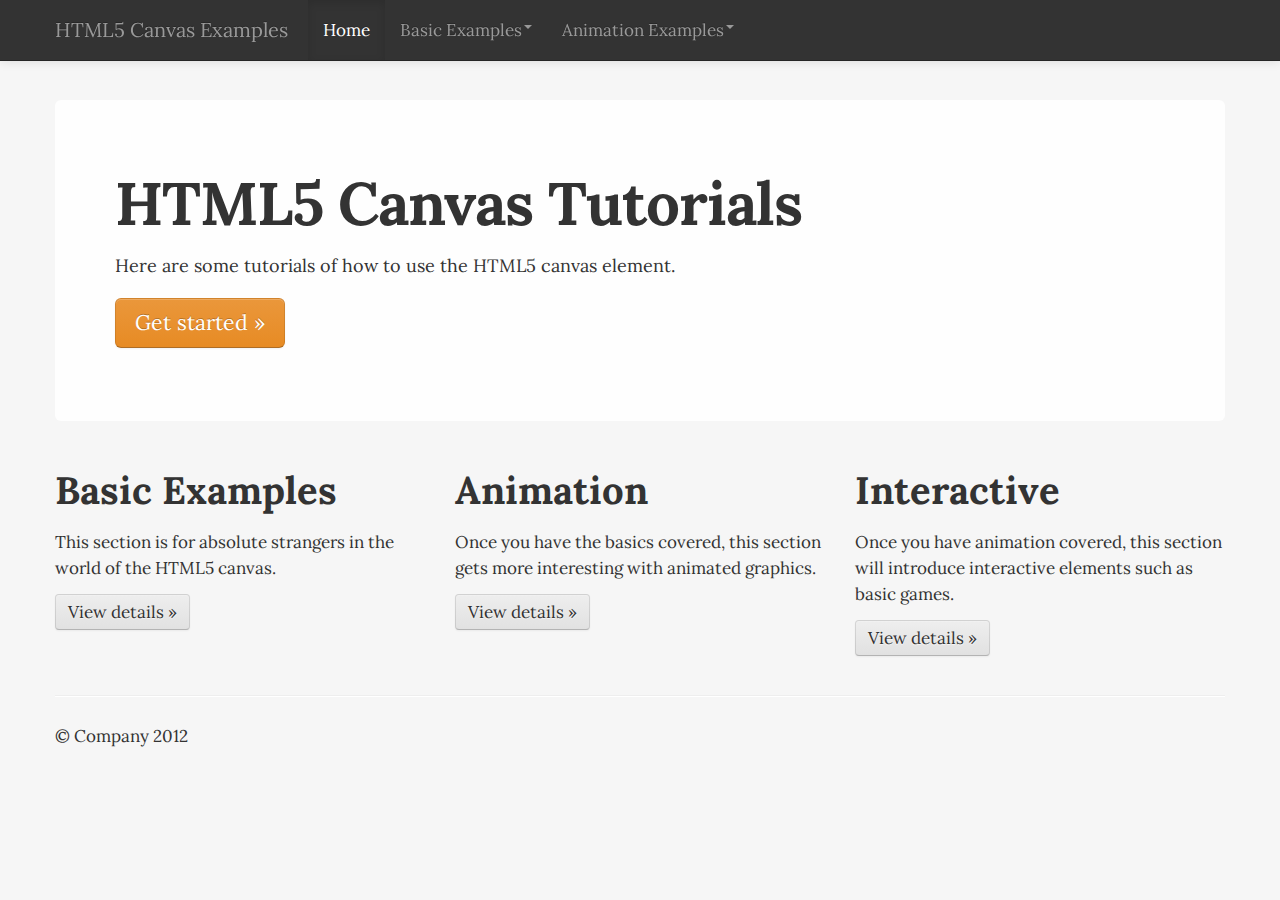
<file: canvas/index.html>
<!DOCTYPE html>
<!--[if lt IE 7]>      <html class="no-js lt-ie9 lt-ie8 lt-ie7"> <![endif]-->
<!--[if IE 7]>         <html class="no-js lt-ie9 lt-ie8"> <![endif]-->
<!--[if IE 8]>         <html class="no-js lt-ie9"> <![endif]-->
<!--[if gt IE 8]><!--> <html class="no-js"> <!--<![endif]-->
    <head>
        <meta charset="utf-8">
        <meta http-equiv="X-UA-Compatible" content="IE=edge,chrome=1">
        <title></title>
        <meta name="description" content="">
        <meta name="viewport" content="width=device-width">

        <link rel="stylesheet" href="css/bootstrap.min.css">       
        <link rel="stylesheet" href="css/bootstrap-responsive.min.css">
        <link rel="stylesheet" href="css/main.css">

        <script src="js/vendor/modernizr-2.6.2-respond-1.1.0.min.js"></script>
    </head>
    <body>
        <!--[if lt IE 7]>
            <p class="chromeframe">You are using an <strong>outdated</strong> browser. Please <a href="http://browsehappy.com/">upgrade your browser</a> or <a href="http://www.google.com/chromeframe/?redirect=true">activate Google Chrome Frame</a> to improve your experience.</p>
        <![endif]-->

        <div class="navbar navbar-inverse navbar-fixed-top">
            <div class="navbar-inner">
                <div class="container">
                    <a class="btn btn-navbar" data-toggle="collapse" data-target=".nav-collapse">
                        <span class="icon-bar"></span>
                        <span class="icon-bar"></span>
                        <span class="icon-bar"></span>
                    </a>
                    <a class="brand" href="#">HTML5 Canvas Examples</a>
                    <div class="nav-collapse collapse">
                        <ul class="nav">
                            <li class="active"><a href="index.html#">Home</a></li>
        					<!--                    
							<li><a href="#about">About</a></li>
                            <li><a href="#contact">Contact</a></li>
							-->
                           
                        </ul>                        
                    </div><!--/.nav-collapse -->
                </div>
            </div>
        </div>

        <div class="container">

            <!-- Main hero unit for a primary marketing message or call to action -->
            <div class="hero-unit">
                <h1>HTML5 Canvas Tutorials</h1>
                <p>Here are some tutorials of how to use the HTML5 canvas element. <br></p>
                <p><a class="btn btn-primary btn-large">Get started &raquo;</a></p>
            </div>

            <!-- Example row of columns -->
            <div class="row">
                <div class="span4">
                    <h2>Basic Examples</h2>
                    <p>This section is for absolute strangers in the world of the HTML5 canvas. </p>
                    <p><a class="btn" href="#">View details &raquo;</a></p>
                </div>
                <div class="span4">
                    <h2>Animation</h2>
                    <p>Once you have the basics covered, this section gets more interesting with animated graphics. </p>
                    <p><a class="btn" href="#">View details &raquo;</a></p>
               </div>
                <div class="span4">
                    <h2>Interactive</h2>
                    <p>Once you have animation covered, this section will introduce interactive elements such as basic games.</p>
                    <p><a class="btn" href="#">View details &raquo;</a></p>
                </div>
            </div>

            <hr>

            <footer>
                <p>&copy; Company 2012</p>
            </footer>

        </div> <!-- /container -->

        <script src="//ajax.googleapis.com/ajax/libs/jquery/1.9.1/jquery.min.js"></script>
        <script>window.jQuery || document.write('<script src="js/vendor/jquery-1.9.1.min.js"><\/script>')</script>

        <script src="js/vendor/bootstrap.min.js"></script>

        <script src="js/main.js"></script>
		<script src="js/navigation.js"></script>
    </body>
</html>
</file>
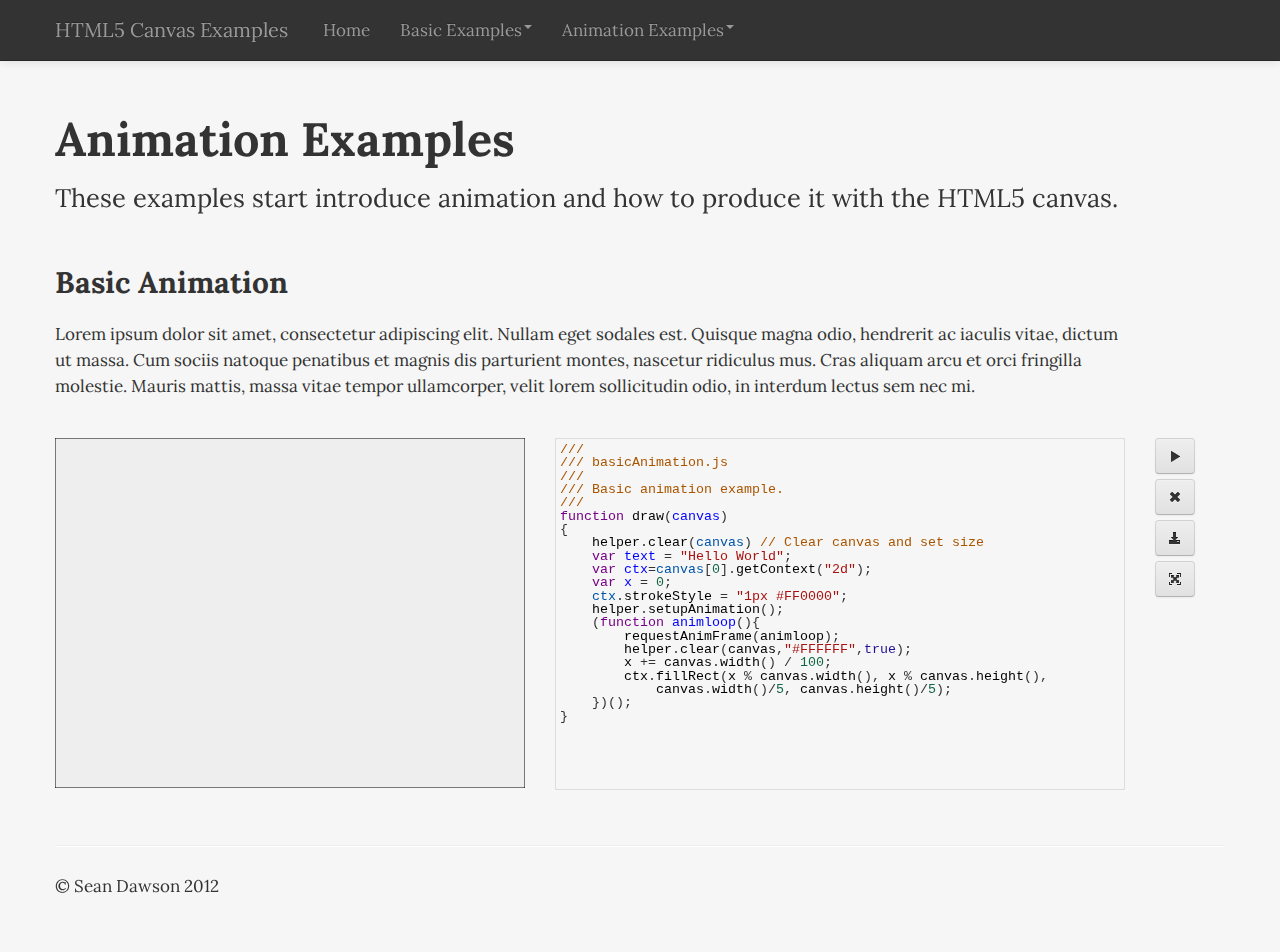
<file: canvas/animation.html>
<!DOCTYPE html>
<!--[if lt IE 7]>      <html class="no-js lt-ie9 lt-ie8 lt-ie7"> <![endif]-->
<!--[if IE 7]>         <html class="no-js lt-ie9 lt-ie8"> <![endif]-->
<!--[if IE 8]>         <html class="no-js lt-ie9"> <![endif]-->
<!--[if gt IE 8]><!--> <html class="no-js"> <!--<![endif]-->
    <head>
        <meta charset="utf-8">
        <meta http-equiv="X-UA-Compatible" content="IE=edge,chrome=1">
        <title></title>
        <meta name="description" content="">
        <meta name="viewport" content="width=device-width">

        <link rel="stylesheet" href="css/bootstrap.min.css">
        <link rel="stylesheet" href="css/bootstrap-responsive.min.css">
		<link rel="stylesheet" href="css/codemirror.css">
        <link rel="stylesheet" href="css/main.css">


        <script src="js/vendor/modernizr-2.6.2-respond-1.1.0.min.js"></script>
    </head>
    <body>
        <!--[if lt IE 7]>
            <p class="chromeframe">You are using an <strong>outdated</strong> browser. Please <a href="http://browsehappy.com/">upgrade your browser</a> or <a href="http://www.google.com/chromeframe/?redirect=true">activate Google Chrome Frame</a> to improve your experience.</p>
        <![endif]-->

        <!-- This code is taken from http://twitter.github.com/bootstrap/examples/hero.html -->

        <div class="navbar navbar-inverse navbar-fixed-top">
            <div class="navbar-inner">
                <div class="container">
                    <a class="btn btn-navbar" data-toggle="collapse" data-target=".nav-collapse">
                        <span class="icon-bar"></span>
                        <span class="icon-bar"></span>
                        <span class="icon-bar"></span>
                    </a>
                    <a class="brand" href="#">HTML5 Canvas Examples</a>
                    <div class="nav-collapse collapse">
                        <ul class="nav">
                            <li><a href="index.html#">Home</a></li>
        					<!--                    
							<li><a href="#about">About</a></li>
                            <li><a href="#contact">Contact</a></li>
							-->
                            
                        </ul>                        
                    </div><!--/.nav-collapse -->
                </div>
            </div>
        </div>

        <div id="exampleContainer" class="container">
			<header>
				<h1>Animation Examples</h1>
				<p class="lead">
					These examples start introduce animation and how to produce it with the HTML5 canvas.
					<br>
				</p>
            </header>
			
			

			
			
            <footer>
				<hr>
                <p>&copy; Sean Dawson 2012</p>
            </footer>

        </div> <!-- /container -->

        <script src="http://code.jquery.com/jquery-1.9.1.min.js"></script>
        <script>window.jQuery || document.write('<script src="js/vendor/jquery-1.9.1.min.js"><\/script>')</script>

        <script src="js/vendor/bootstrap.min.js"></script>
		<script src="js/beautify.js"></script>
		<script src="js/codemirror.js"></script>
		<script src="js/javascript.js"></script>
		<script src="js/helper.js"></script>
        <script src="js/main.js"></script>
		<script src="js/navigation.js"></script>
        <script src="js/animation-examples.js"></script>
    </body>
</html>
</file>
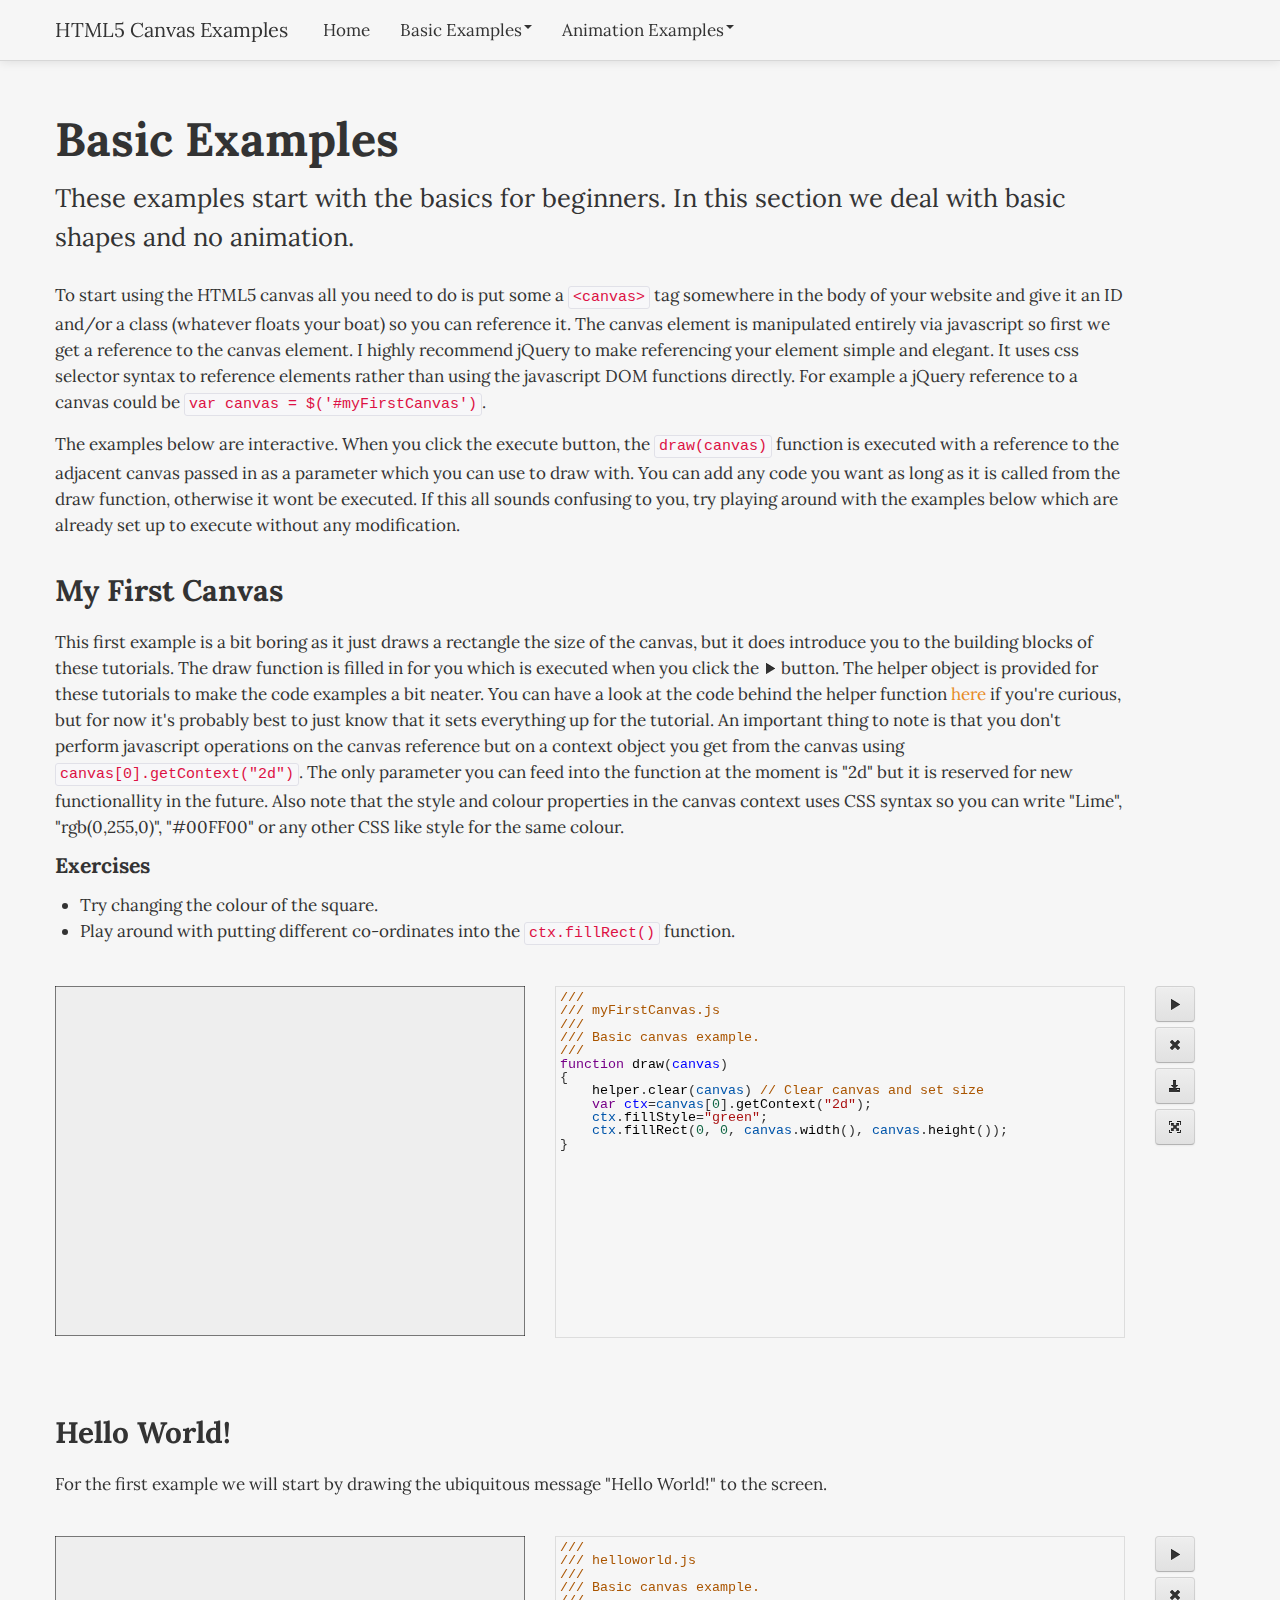
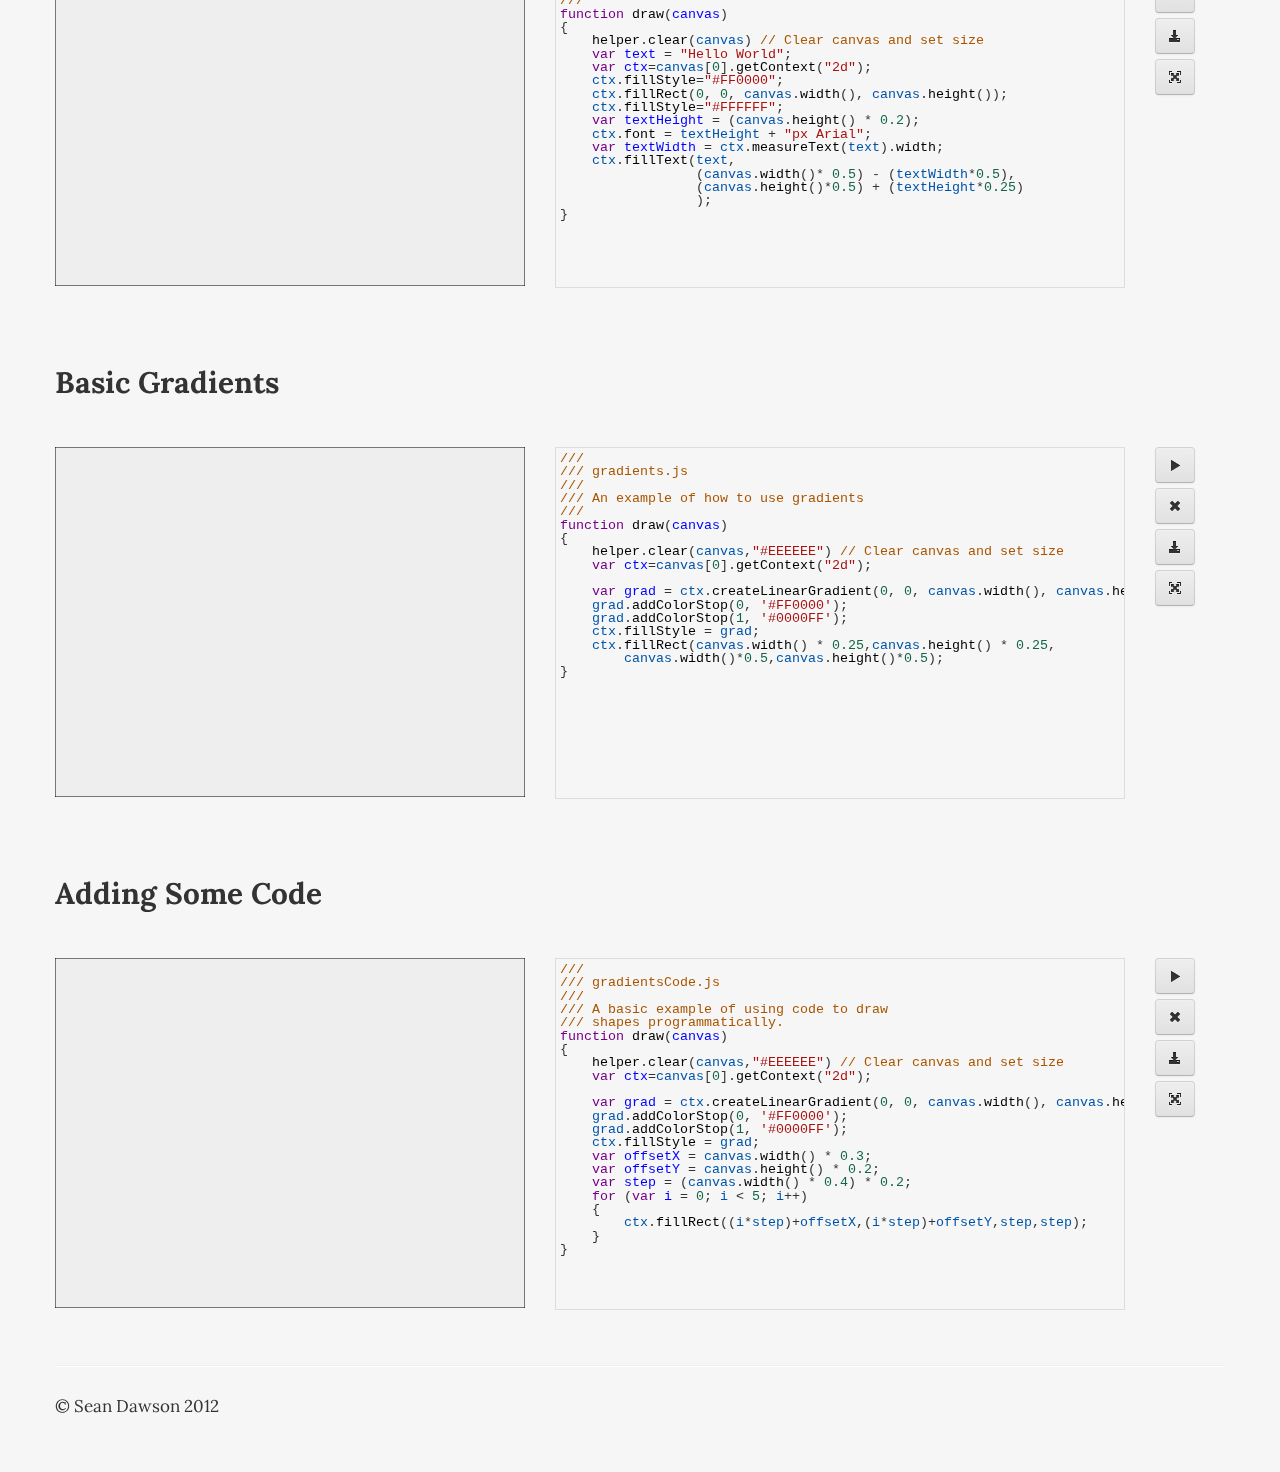
<file: canvas/basic.html>
<!DOCTYPE html>
<!--[if lt IE 7]>      <html class="no-js lt-ie9 lt-ie8 lt-ie7"> <![endif]-->
<!--[if IE 7]>         <html class="no-js lt-ie9 lt-ie8"> <![endif]-->
<!--[if IE 8]>         <html class="no-js lt-ie9"> <![endif]-->
<!--[if gt IE 8]><!--> <html class="no-js"> <!--<![endif]-->
    <head>
        <meta charset="utf-8">
        <meta http-equiv="X-UA-Compatible" content="IE=edge,chrome=1">
        <title></title>
        <meta name="description" content="">
        <meta name="viewport" content="width=device-width">

        <link rel="stylesheet" href="css/bootstrap.min.css">  
        <link rel="stylesheet" href="css/bootstrap-responsive.min.css">
		<link rel="stylesheet" href="css/codemirror.css">
        <link rel="stylesheet" href="css/main.css">


        <script src="js/vendor/modernizr-2.6.2-respond-1.1.0.min.js"></script>
    </head>
    <body>
        <!--[if lt IE 7]>
            <p class="chromeframe">You are using an <strong>outdated</strong> browser. Please <a href="http://browsehappy.com/">upgrade your browser</a> or <a href="http://www.google.com/chromeframe/?redirect=true">activate Google Chrome Frame</a> to improve your experience.</p>
        <![endif]-->

        <!-- This code is taken from http://twitter.github.com/bootstrap/examples/hero.html -->

        <div class="navbar navbar-fixed-top">
            <div class="navbar-inner">
                <div class="container">
                    <a class="btn btn-navbar" data-toggle="collapse" data-target=".nav-collapse">
                        <span class="icon-bar"></span>
                        <span class="icon-bar"></span>
                        <span class="icon-bar"></span>
                    </a>
                    <a class="brand" href="#">HTML5 Canvas Examples</a>
                    <div class="nav-collapse collapse">
                        <ul class="nav">
                            <li><a href="index.html#">Home</a></li>
        					<!--                    
							<li><a href="#about">About</a></li>
                            <li><a href="#contact">Contact</a></li>
							-->
                            
                        </ul>                        
                    </div><!--/.nav-collapse -->
                </div>
            </div>
        </div>

        <div id="exampleContainer" class="container">
			<header>
				<div class="row-fluid">
					<div class="span11">
						<h1>Basic Examples</h1>
						<p class="lead">
							These examples start with the basics for beginners. 
							In this section we deal with basic shapes and no animation.
						</p>
					</div>
				</div>
				<div class="row-fluid">				
					<div class="span11">
					
						<p>
							To start using the HTML5 canvas all you need to do is put some a <code>&ltcanvas&gt</code> tag somewhere in the body of your website and give it an ID and/or a class (whatever floats your boat) so you can reference it. The canvas element is manipulated entirely via javascript so first we get a reference to the canvas element. I highly recommend jQuery to make referencing your element simple and elegant. It uses css selector syntax to reference elements rather than using the javascript DOM functions directly. For example a jQuery reference to a canvas could be <code>var canvas = $('#myFirstCanvas')</code>.
						</p>
					
						
						<p>
							The examples below are interactive. When you click the execute button, the <code>draw(canvas)</code> function is executed with a reference to the adjacent canvas passed in as a parameter which you can use to draw with. You can add any code you want as long as it is called from the draw function, otherwise it wont be executed. If this all sounds confusing to you, try playing around with the examples below which are already set up to execute without any modification.
						</p>
										
					</div>					
				</div>				
            </header>
			
			
			
			

			
			
            <footer>
				<hr>
                <p>&copy; Sean Dawson 2012</p>
            </footer>

        </div> <!-- /container -->

        <script src="http://code.jquery.com/jquery-1.9.1.min.js"></script>
        <script>window.jQuery || document.write('<script src="js/vendor/jquery-1.9.1.min.js"><\/script>')</script>

        <script src="js/vendor/bootstrap.min.js"></script>
		<script src="js/beautify.js"></script>
		<script src="js/codemirror.js"></script>
		<script src="js/javascript.js"></script>
		<script src="js/helper.js"></script>
        <script src="js/main.js"></script>
		<script src="js/navigation.js"></script>
        <script src="js/basic-examples.js"></script>
    </body>
</html>
</file>
<file: canvas/css/main.css>
/* ==========================================================================
   Author's custom styles
   ========================================================================== */

body 
{	padding-top: 100px;
	padding-bottom: 40px;	
}

body { 
   
} 

ul.unstyled.flat
{
	margin: 0px;
}
   
.example-canvas
{
	
}

div.source
{
	border: 1px #DDDDDD solid;
	/*padding: 10px;*/
	/*max-height: 400px;
	height: 400px;*/
}

div.canvas-div
{
	height: 350px;
}

div.CodeMirror
{
	font-size: 10pt;
	height: 350px;
}

.btn-sidebar
{
	margin-bottom: 5px;
}


div.seperator
{
	margin-bottom: 55px;
}

p.description
{

}


div.canvas-div:-webkit-full-screen	{ width: 100%; height: 100%;}
div.canvas-div:-moz-full-screen		{ width: 100%; height: 100%;}
div.canvas-div:-ms-full-screen		{ width: 100%; height: 100%; }
div.canvas-div:-o-full-screen		{ width: 100%; height: 100%;}
div.canvas-div:full-screen			{ width: 100%; height: 100%;}

[class^="icon-"]
{
	margin-top: 4px;
}
</file>
<file: canvas/css/codemirror.css>
/* BASICS */

.CodeMirror {
  /* Set height, width, borders, and global font properties here */
  font-family: monospace;
  height: 300px;
}
.CodeMirror-scroll {
  /* Set scrolling behaviour here */
  overflow: auto;
}

/* PADDING */

.CodeMirror-lines {
  padding: 4px 0; /* Vertical padding around content */
}
.CodeMirror pre {
  padding: 0 4px; /* Horizontal padding of content */
}

.CodeMirror-scrollbar-filler {
  background-color: white; /* The little square between H and V scrollbars */
}

/* GUTTER */

.CodeMirror-gutters {
  border-right: 1px solid #ddd;
  background-color: #f7f7f7;
}
.CodeMirror-linenumbers {}
.CodeMirror-linenumber {
  padding: 0 3px 0 5px;
  min-width: 20px;
  text-align: right;
  color: #999;
}

/* CURSOR */

.CodeMirror div.CodeMirror-cursor {
  border-left: 1px solid black;
}
/* Shown when moving in bi-directional text */
.CodeMirror div.CodeMirror-secondarycursor {
  border-left: 1px solid silver;
}
.CodeMirror.cm-keymap-fat-cursor div.CodeMirror-cursor {
  width: auto;
  border: 0;
  background: transparent;
  background: rgba(0, 200, 0, .4);
  filter: progid:DXImageTransform.Microsoft.gradient(startColorstr=#6600c800, endColorstr=#4c00c800);
}
/* Kludge to turn off filter in ie9+, which also accepts rgba */
.CodeMirror.cm-keymap-fat-cursor div.CodeMirror-cursor:not(#nonsense_id) {
  filter: progid:DXImageTransform.Microsoft.gradient(enabled=false);
}
/* Can style cursor different in overwrite (non-insert) mode */
.CodeMirror div.CodeMirror-cursor.CodeMirror-overwrite {}

/* DEFAULT THEME */

.cm-s-default .cm-keyword {color: #708;}
.cm-s-default .cm-atom {color: #219;}
.cm-s-default .cm-number {color: #164;}
.cm-s-default .cm-def {color: #00f;}
.cm-s-default .cm-variable {color: black;}
.cm-s-default .cm-variable-2 {color: #05a;}
.cm-s-default .cm-variable-3 {color: #085;}
.cm-s-default .cm-property {color: black;}
.cm-s-default .cm-operator {color: black;}
.cm-s-default .cm-comment {color: #a50;}
.cm-s-default .cm-string {color: #a11;}
.cm-s-default .cm-string-2 {color: #f50;}
.cm-s-default .cm-meta {color: #555;}
.cm-s-default .cm-error {color: #f00;}
.cm-s-default .cm-qualifier {color: #555;}
.cm-s-default .cm-builtin {color: #30a;}
.cm-s-default .cm-bracket {color: #997;}
.cm-s-default .cm-tag {color: #170;}
.cm-s-default .cm-attribute {color: #00c;}
.cm-s-default .cm-header {color: blue;}
.cm-s-default .cm-quote {color: #090;}
.cm-s-default .cm-hr {color: #999;}
.cm-s-default .cm-link {color: #00c;}

.cm-negative {color: #d44;}
.cm-positive {color: #292;}
.cm-header, .cm-strong {font-weight: bold;}
.cm-em {font-style: italic;}
.cm-emstrong {font-style: italic; font-weight: bold;}
.cm-link {text-decoration: underline;}

.cm-invalidchar {color: #f00;}

div.CodeMirror span.CodeMirror-matchingbracket {color: #0f0;}
div.CodeMirror span.CodeMirror-nonmatchingbracket {color: #f22;}

/* STOP */

/* The rest of this file contains styles related to the mechanics of
   the editor. You probably shouldn't touch them. */

.CodeMirror {
  line-height: 1;
  position: relative;
  overflow: hidden;
}

.CodeMirror-scroll {
  /* 30px is the magic margin used to hide the element's real scrollbars */
  /* See overflow: hidden in .CodeMirror, and the paddings in .CodeMirror-sizer */
  margin-bottom: -30px; margin-right: -30px;
  padding-bottom: 30px; padding-right: 30px;
  height: 100%;
  outline: none; /* Prevent dragging from highlighting the element */
  position: relative;
}
.CodeMirror-sizer {
  position: relative;
}

/* The fake, visible scrollbars. Used to force redraw during scrolling
   before actuall scrolling happens, thus preventing shaking and
   flickering artifacts. */
.CodeMirror-vscrollbar, .CodeMirror-hscrollbar, .CodeMirror-scrollbar-filler {
  position: absolute;
  z-index: 6;
  display: none;
}
.CodeMirror-vscrollbar {
  right: 0; top: 0;
  overflow-x: hidden;
  overflow-y: scroll;
}
.CodeMirror-hscrollbar {
  bottom: 0; left: 0;
  overflow-y: hidden;
  overflow-x: scroll;
}
.CodeMirror-scrollbar-filler {
  right: 0; bottom: 0;
  z-index: 6;
}

.CodeMirror-gutters {
  position: absolute; left: 0; top: 0;
  height: 100%;
  z-index: 3;
}
.CodeMirror-gutter {
  height: 100%;
  display: inline-block;
  /* Hack to make IE7 behave */
  *zoom:1;
  *display:inline;
}
.CodeMirror-gutter-elt {
  position: absolute;
  cursor: default;
  z-index: 4;
}

.CodeMirror-lines {
  cursor: text;
}
.CodeMirror pre {
  /* Reset some styles that the rest of the page might have set */
  -moz-border-radius: 0; -webkit-border-radius: 0; -o-border-radius: 0; border-radius: 0;
  border-width: 0;
  background: transparent;
  font-family: inherit;
  font-size: inherit;
  margin: 0;
  white-space: pre;
  word-wrap: normal;
  line-height: inherit;
  color: inherit;
  z-index: 2;
  position: relative;
  overflow: visible;
}
.CodeMirror-wrap pre {
  word-wrap: break-word;
  white-space: pre-wrap;
  word-break: normal;
}
.CodeMirror-linebackground {
  position: absolute;
  left: 0; right: 0; top: 0; bottom: 0;
  z-index: 0;
}

.CodeMirror-linewidget {
  position: relative;
  z-index: 2;
  overflow: auto;
}

.CodeMirror-wrap .CodeMirror-scroll {
  overflow-x: hidden;
}

.CodeMirror-measure {
  position: absolute;
  width: 100%; height: 0px;
  overflow: hidden;
  visibility: hidden;
}
.CodeMirror-measure pre { position: static; }

.CodeMirror div.CodeMirror-cursor {
  position: absolute;
  visibility: hidden;
  border-right: none;
  width: 0;
}
.CodeMirror-focused div.CodeMirror-cursor {
  visibility: visible;
}

.CodeMirror-selected { background: #d9d9d9; }
.CodeMirror-focused .CodeMirror-selected { background: #d7d4f0; }

.cm-searching {
  background: #ffa;
  background: rgba(255, 255, 0, .4);
}

/* IE7 hack to prevent it from returning funny offsetTops on the spans */
.CodeMirror span { *vertical-align: text-bottom; }

@media print {
  /* Hide the cursor when printing */
  .CodeMirror div.CodeMirror-cursor {
    visibility: hidden;
  }
}
</file>
